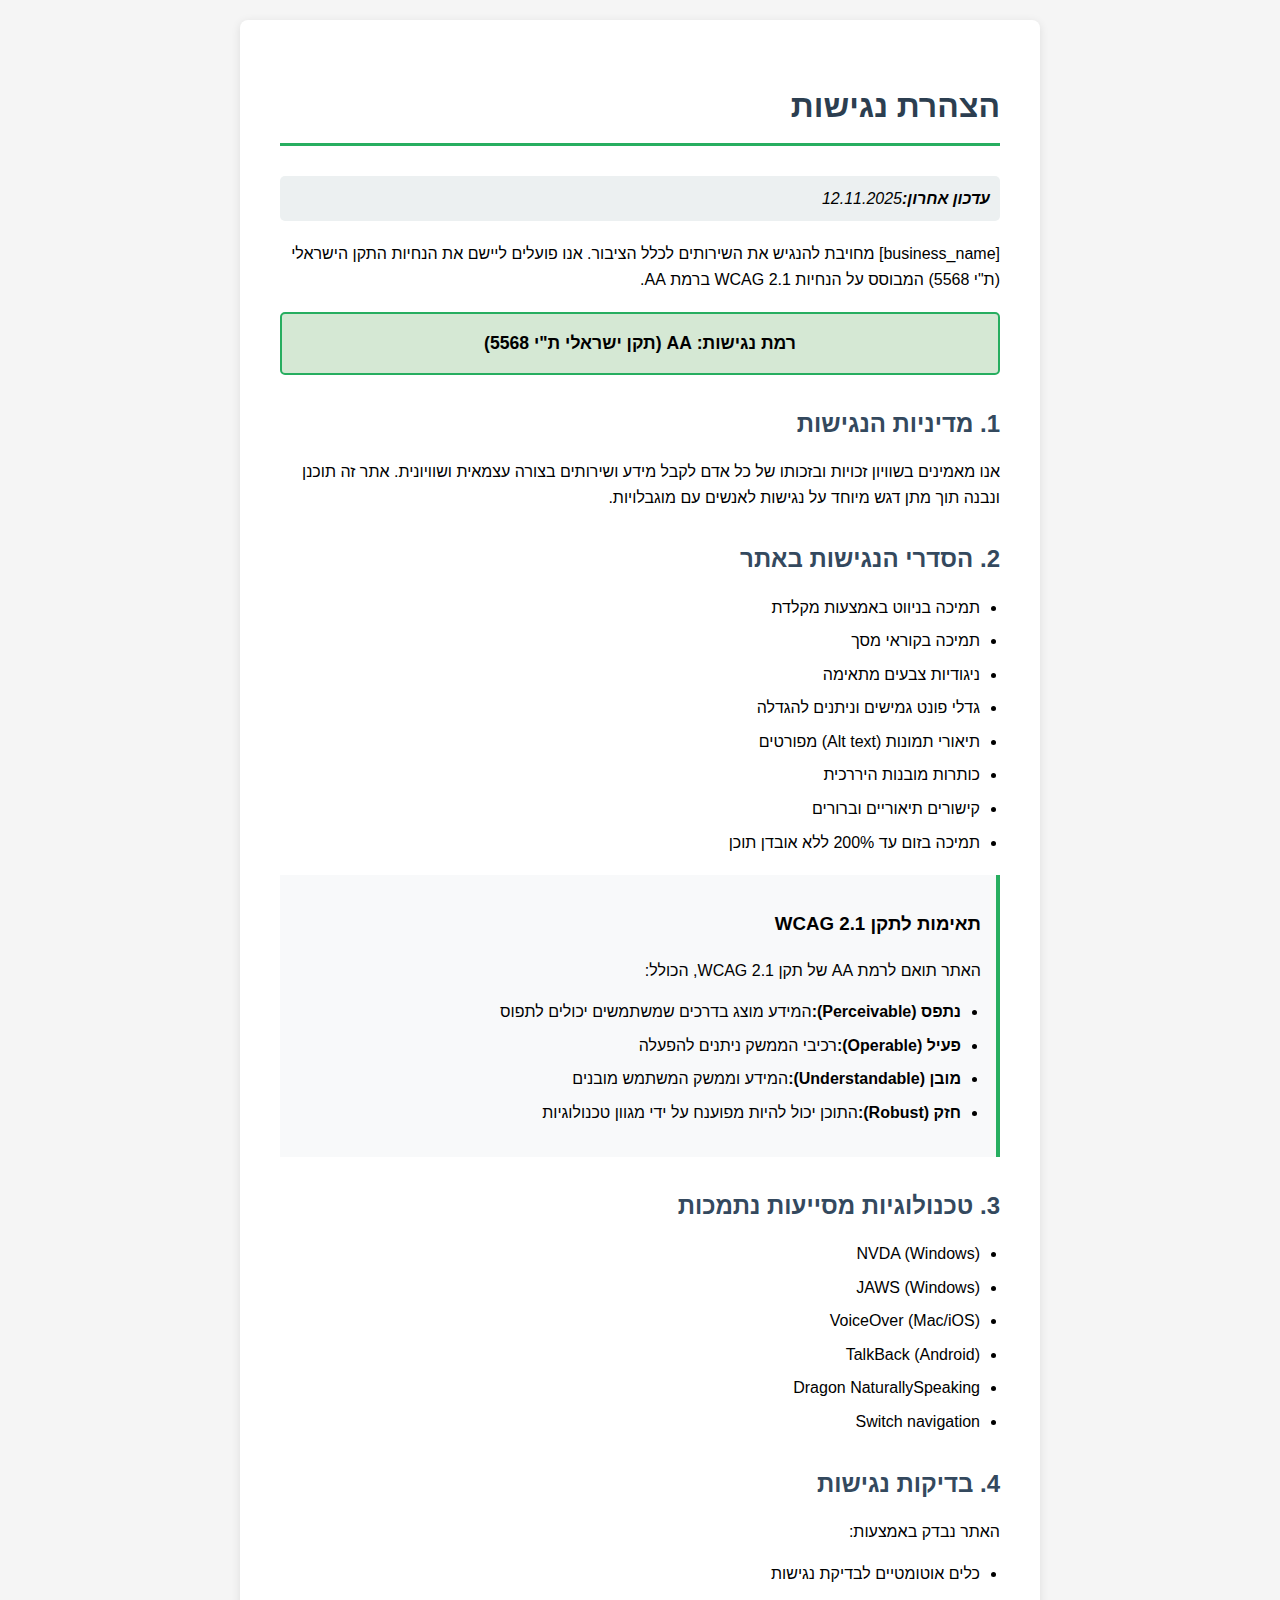
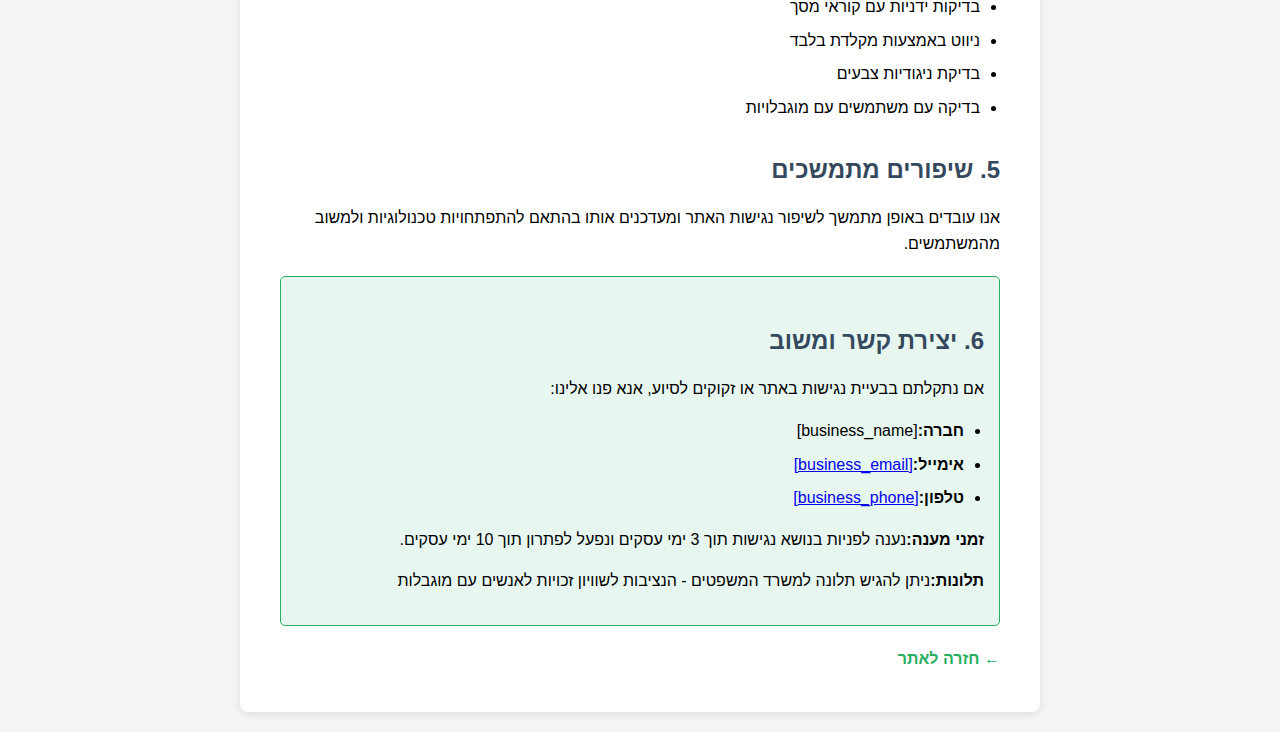
<file: public/accessibility.html>
<!doctype html><html dir="rtl" lang="he"><head><meta charset="UTF-8"><meta content="width=device-width,initial-scale=1" name="viewport"><title>הצהרת נגישות - [business_name]</title><style>body{font-family:'Segoe UI',Tahoma,Geneva,Verdana,sans-serif;line-height:1.6;max-width:800px;margin:0 auto;padding:20px;background-color:#f5f5f5;direction:rtl}.container{background:#fff;padding:40px;border-radius:8px;box-shadow:0 2px 10px rgba(0,0,0,.1)}h1{color:#2c3e50;border-bottom:3px solid #27ae60;padding-bottom:10px;margin-bottom:30px}h2{color:#34495e;margin-top:30px;margin-bottom:15px}.last-updated{background:#ecf0f1;padding:10px;border-radius:5px;margin-bottom:20px;font-style:italic}.contact-info{background:#e8f6f0;border:1px solid #27ae60;padding:15px;border-radius:5px;margin-top:20px}.compliance-level{background:#d5e8d4;border:2px solid #27ae60;padding:15px;border-radius:5px;margin:20px 0;text-align:center;font-weight:700;font-size:1.1em}ul{padding-right:20px}li{margin-bottom:8px}.back-link{display:inline-block;margin-top:20px;color:#27ae60;text-decoration:none;font-weight:700}.back-link:hover{text-decoration:underline}.wcag-info{background:#f8f9fa;border-right:4px solid #27ae60;padding:15px;margin:20px 0}</style></head><body><div class="container"><h1>הצהרת נגישות</h1><div class="last-updated"><strong>עדכון אחרון:</strong>12.11.2025</div><p>[business_name] מחויבת להנגיש את השירותים לכלל הציבור. אנו פועלים ליישם את הנחיות התקן הישראלי (ת"י 5568) המבוסס על הנחיות WCAG 2.1 ברמת AA.</p><div class="compliance-level">רמת נגישות: AA (תקן ישראלי ת"י 5568)</div><h2>1. מדיניות הנגישות</h2><p>אנו מאמינים בשוויון זכויות ובזכותו של כל אדם לקבל מידע ושירותים בצורה עצמאית ושוויונית. אתר זה תוכנן ונבנה תוך מתן דגש מיוחד על נגישות לאנשים עם מוגבלויות.</p><h2>2. הסדרי הנגישות באתר</h2><ul><li>תמיכה בניווט באמצעות מקלדת</li><li>תמיכה בקוראי מסך</li><li>ניגודיות צבעים מתאימה</li><li>גדלי פונט גמישים וניתנים להגדלה</li><li>תיאורי תמונות (Alt text) מפורטים</li><li>כותרות מובנות היררכית</li><li>קישורים תיאוריים וברורים</li><li>תמיכה בזום עד 200% ללא אובדן תוכן</li></ul><div class="wcag-info"><h3>תאימות לתקן WCAG 2.1</h3><p>האתר תואם לרמת AA של תקן WCAG 2.1, הכולל:</p><ul><li><strong>נתפס (Perceivable):</strong>המידע מוצג בדרכים שמשתמשים יכולים לתפוס</li><li><strong>פעיל (Operable):</strong>רכיבי הממשק ניתנים להפעלה</li><li><strong>מובן (Understandable):</strong>המידע וממשק המשתמש מובנים</li><li><strong>חזק (Robust):</strong>התוכן יכול להיות מפוענח על ידי מגוון טכנולוגיות</li></ul></div><h2>3. טכנולוגיות מסייעות נתמכות</h2><ul><li>NVDA (Windows)</li><li>JAWS (Windows)</li><li>VoiceOver (Mac/iOS)</li><li>TalkBack (Android)</li><li>Dragon NaturallySpeaking</li><li>Switch navigation</li></ul><h2>4. בדיקות נגישות</h2><p>האתר נבדק באמצעות:</p><ul><li>כלים אוטומטיים לבדיקת נגישות</li><li>בדיקות ידניות עם קוראי מסך</li><li>ניווט באמצעות מקלדת בלבד</li><li>בדיקת ניגודיות צבעים</li><li>בדיקה עם משתמשים עם מוגבלויות</li></ul><h2>5. שיפורים מתמשכים</h2><p>אנו עובדים באופן מתמשך לשיפור נגישות האתר ומעדכנים אותו בהתאם להתפתחויות טכנולוגיות ולמשוב מהמשתמשים.</p><div class="contact-info"><h2>6. יצירת קשר ומשוב</h2><p>אם נתקלתם בבעיית נגישות באתר או זקוקים לסיוע, אנא פנו אלינו:</p><ul><li><strong>חברה:</strong>[business_name]</li><li><strong>אימייל:</strong><a href="mailto:[business_email]">[business_email]</a></li><li><strong>טלפון:</strong><a href="tel:[business_phone]">[business_phone]</a></li></ul><p><strong>זמני מענה:</strong>נענה לפניות בנושא נגישות תוך 3 ימי עסקים ונפעל לפתרון תוך 10 ימי עסקים.</p><p><strong>תלונות:</strong>ניתן להגיש תלונה למשרד המשפטים - הנציבות לשוויון זכויות לאנשים עם מוגבלות</p></div><a href="/" class="back-link">← חזרה לאתר</a></div></body></html>
</file>
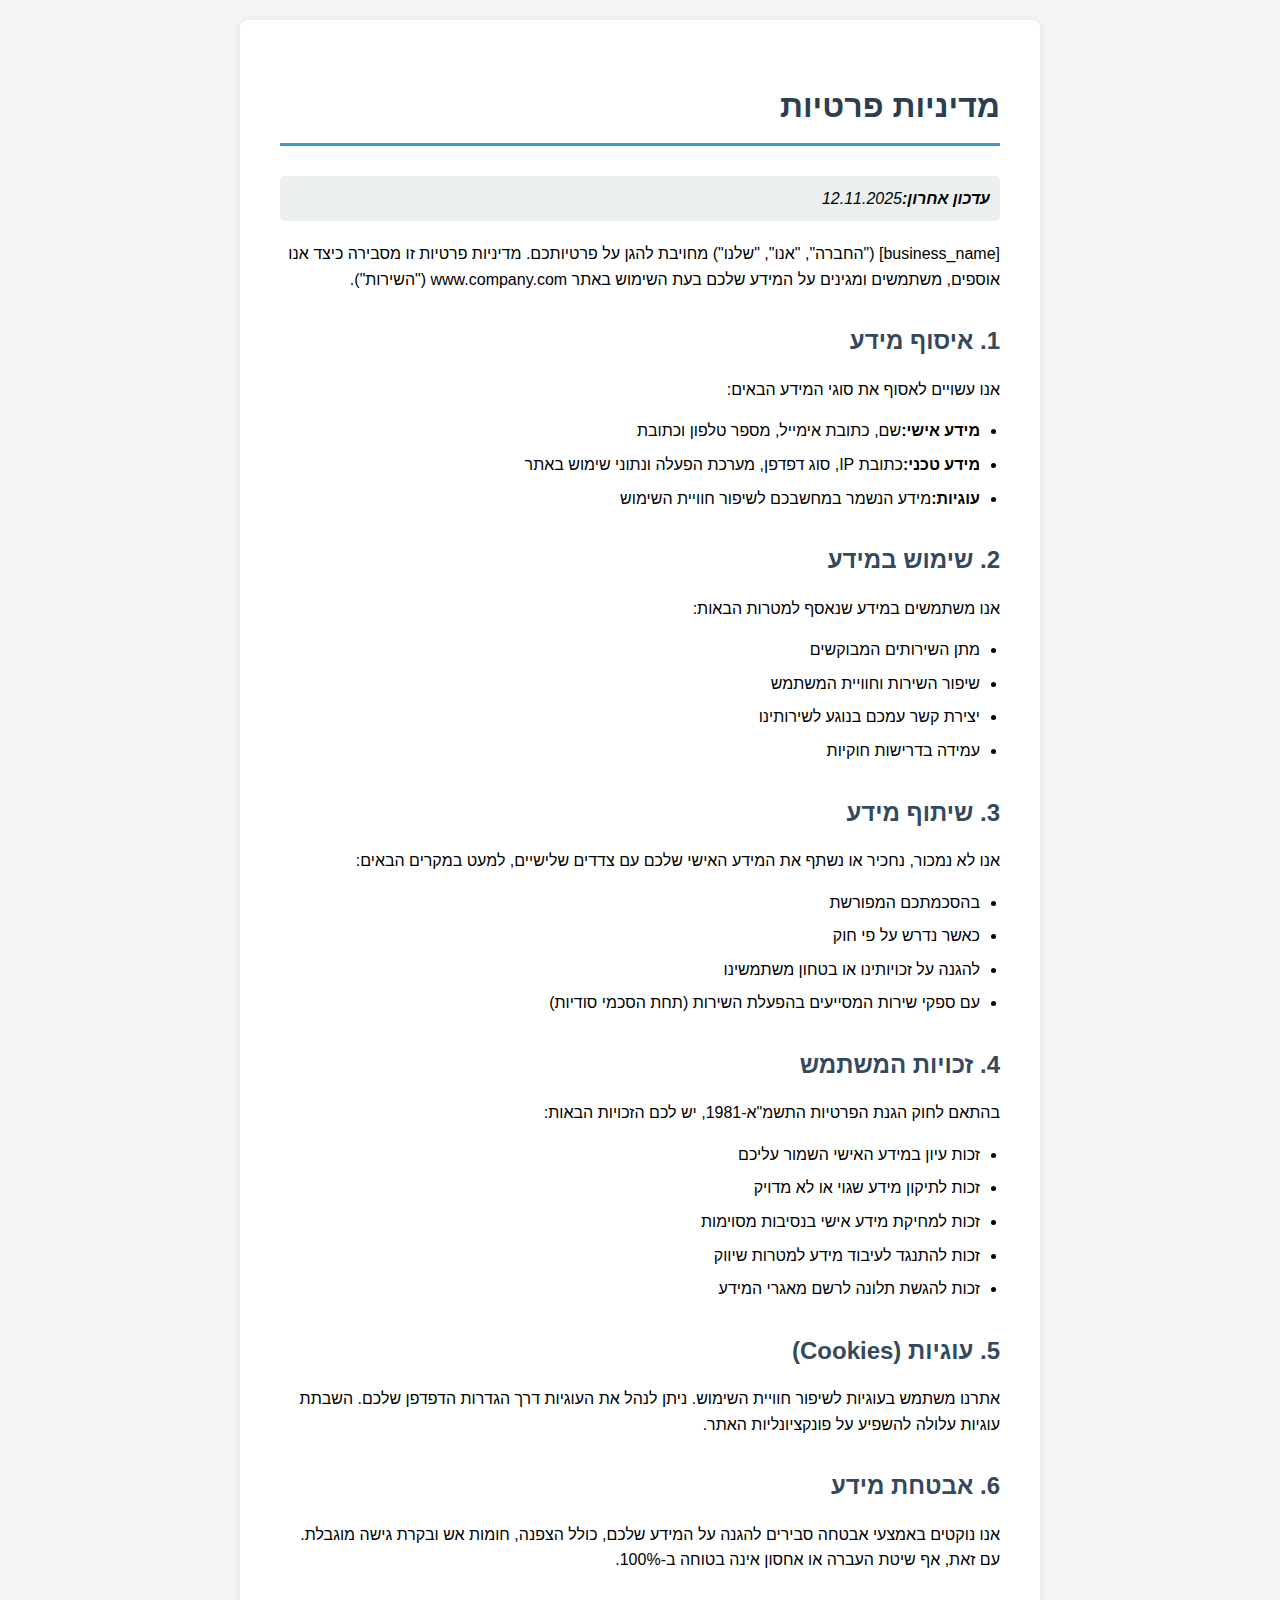
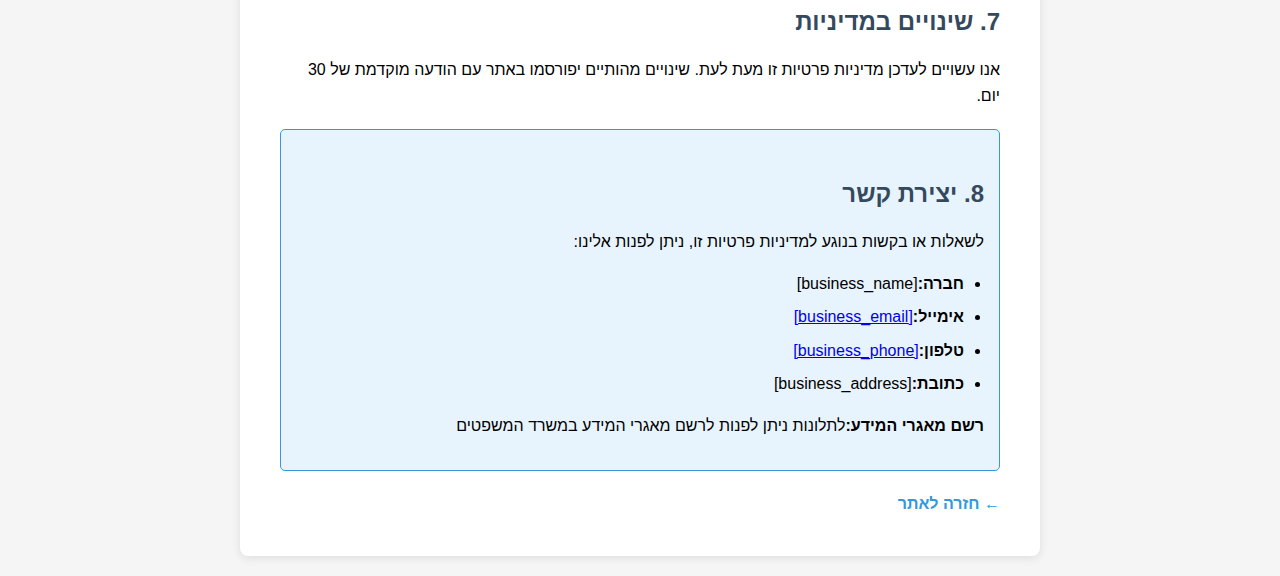
<file: public/privacy.html>
<!doctype html><html dir="rtl" lang="he"><head><meta charset="UTF-8"><meta content="width=device-width,initial-scale=1" name="viewport"><title>מדיניות פרטיות - [business_name]</title><style>body{font-family:'Segoe UI',Tahoma,Geneva,Verdana,sans-serif;line-height:1.6;max-width:800px;margin:0 auto;padding:20px;background-color:#f5f5f5;direction:rtl}.container{background:#fff;padding:40px;border-radius:8px;box-shadow:0 2px 10px rgba(0,0,0,.1)}h1{color:#2c3e50;border-bottom:3px solid #3498db;padding-bottom:10px;margin-bottom:30px}h2{color:#34495e;margin-top:30px;margin-bottom:15px}.last-updated{background:#ecf0f1;padding:10px;border-radius:5px;margin-bottom:20px;font-style:italic}.contact-info{background:#e8f4fd;border:1px solid #3498db;padding:15px;border-radius:5px;margin-top:20px}ul{padding-right:20px}li{margin-bottom:8px}.back-link{display:inline-block;margin-top:20px;color:#3498db;text-decoration:none;font-weight:700}.back-link:hover{text-decoration:underline}</style></head><body><div class="container"><h1>מדיניות פרטיות</h1><div class="last-updated"><strong>עדכון אחרון:</strong>12.11.2025</div><p>[business_name] ("החברה", "אנו", "שלנו") מחויבת להגן על פרטיותכם. מדיניות פרטיות זו מסבירה כיצד אנו אוספים, משתמשים ומגינים על המידע שלכם בעת השימוש באתר www.company.com ("השירות").</p><h2>1. איסוף מידע</h2><p>אנו עשויים לאסוף את סוגי המידע הבאים:</p><ul><li><strong>מידע אישי:</strong>שם, כתובת אימייל, מספר טלפון וכתובת</li><li><strong>מידע טכני:</strong>כתובת IP, סוג דפדפן, מערכת הפעלה ונתוני שימוש באתר</li><li><strong>עוגיות:</strong>מידע הנשמר במחשבכם לשיפור חוויית השימוש</li></ul><h2>2. שימוש במידע</h2><p>אנו משתמשים במידע שנאסף למטרות הבאות:</p><ul><li>מתן השירותים המבוקשים</li><li>שיפור השירות וחוויית המשתמש</li><li>יצירת קשר עמכם בנוגע לשירותינו</li><li>עמידה בדרישות חוקיות</li></ul><h2>3. שיתוף מידע</h2><p>אנו לא נמכור, נחכיר או נשתף את המידע האישי שלכם עם צדדים שלישיים, למעט במקרים הבאים:</p><ul><li>בהסכמתכם המפורשת</li><li>כאשר נדרש על פי חוק</li><li>להגנה על זכויותינו או בטחון משתמשינו</li><li>עם ספקי שירות המסייעים בהפעלת השירות (תחת הסכמי סודיות)</li></ul><h2>4. זכויות המשתמש</h2><p>בהתאם לחוק הגנת הפרטיות התשמ"א-1981, יש לכם הזכויות הבאות:</p><ul><li>זכות עיון במידע האישי השמור עליכם</li><li>זכות לתיקון מידע שגוי או לא מדויק</li><li>זכות למחיקת מידע אישי בנסיבות מסוימות</li><li>זכות להתנגד לעיבוד מידע למטרות שיווק</li><li>זכות להגשת תלונה לרשם מאגרי המידע</li></ul><h2>5. עוגיות (Cookies)</h2><p>אתרנו משתמש בעוגיות לשיפור חוויית השימוש. ניתן לנהל את העוגיות דרך הגדרות הדפדפן שלכם. השבתת עוגיות עלולה להשפיע על פונקציונליות האתר.</p><h2>6. אבטחת מידע</h2><p>אנו נוקטים באמצעי אבטחה סבירים להגנה על המידע שלכם, כולל הצפנה, חומות אש ובקרת גישה מוגבלת. עם זאת, אף שיטת העברה או אחסון אינה בטוחה ב-100%.</p><h2>7. שינויים במדיניות</h2><p>אנו עשויים לעדכן מדיניות פרטיות זו מעת לעת. שינויים מהותיים יפורסמו באתר עם הודעה מוקדמת של 30 יום.</p><div class="contact-info"><h2>8. יצירת קשר</h2><p>לשאלות או בקשות בנוגע למדיניות פרטיות זו, ניתן לפנות אלינו:</p><ul><li><strong>חברה:</strong>[business_name]</li><li><strong>אימייל:</strong><a href="mailto:[business_email]">[business_email]</a></li><li><strong>טלפון:</strong><a href="tel:[business_phone]">[business_phone]</a></li><li><strong>כתובת:</strong>[business_address]</li></ul><p><strong>רשם מאגרי המידע:</strong>לתלונות ניתן לפנות לרשם מאגרי המידע במשרד המשפטים</p></div><a href="/" class="back-link">← חזרה לאתר</a></div></body></html>
</file>
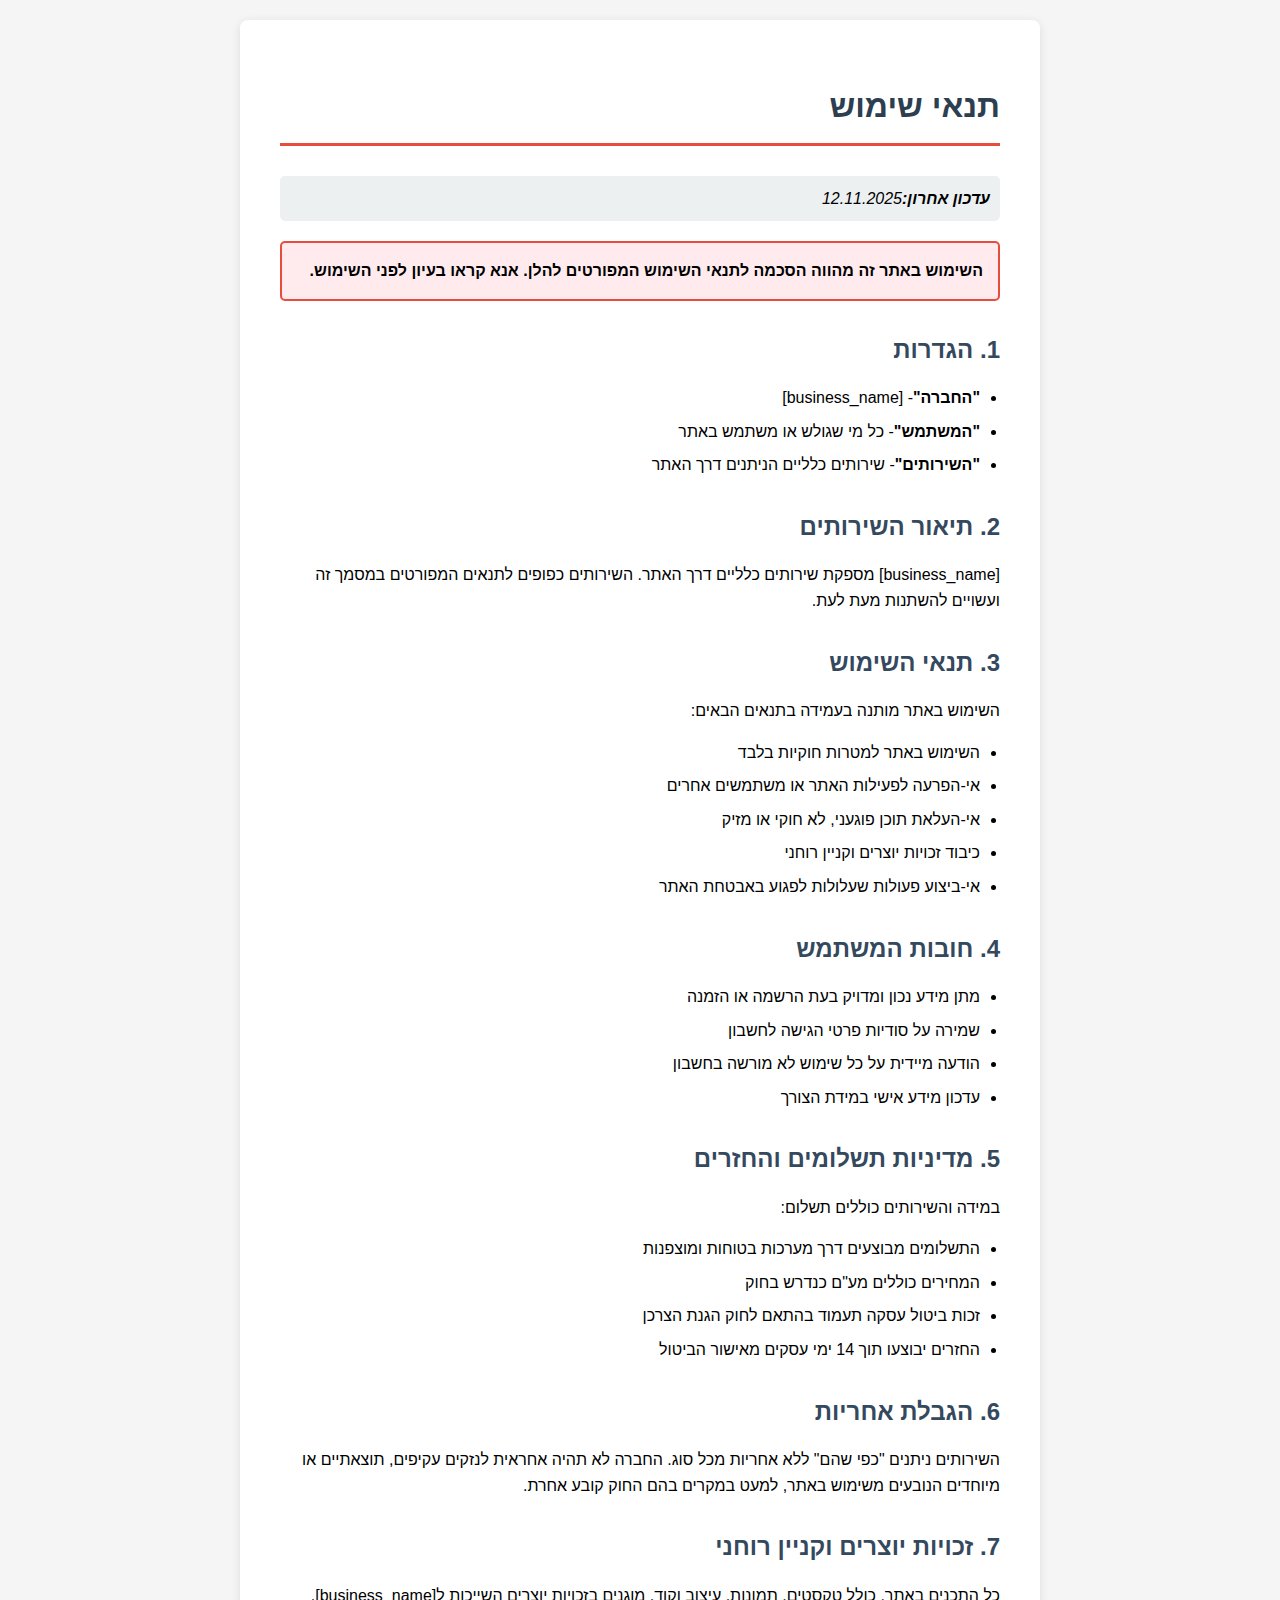
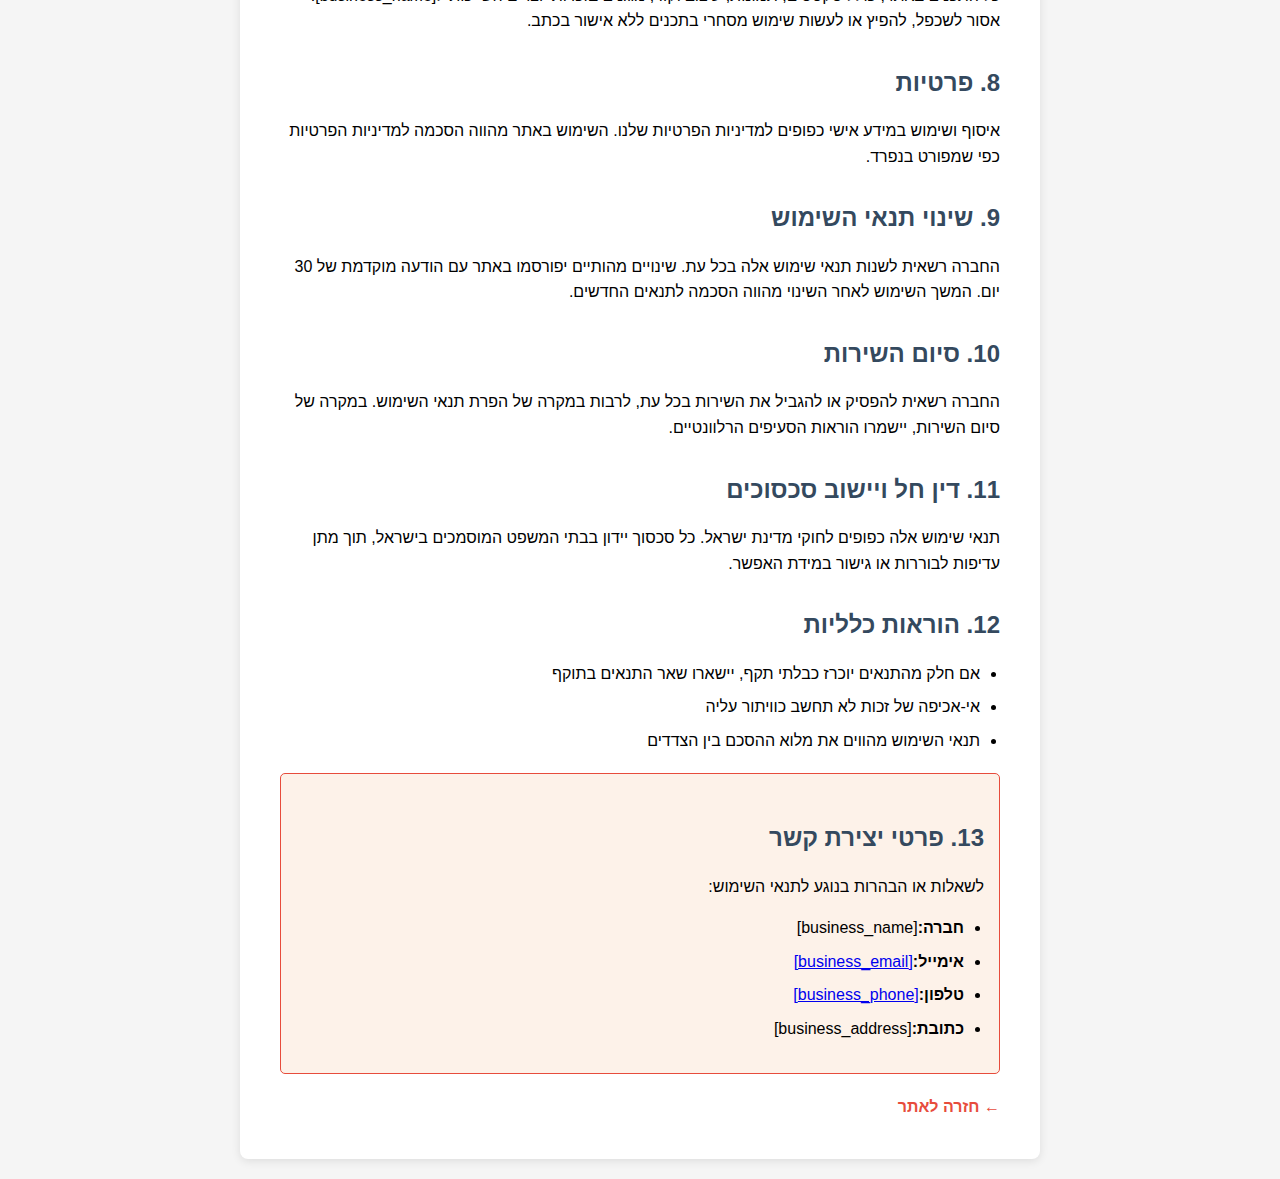
<file: public/terms.html>
<!doctype html><html dir="rtl" lang="he"><head><meta charset="UTF-8"><meta content="width=device-width,initial-scale=1" name="viewport"><title>תנאי שימוש - [business_name]</title><style>body{font-family:'Segoe UI',Tahoma,Geneva,Verdana,sans-serif;line-height:1.6;max-width:800px;margin:0 auto;padding:20px;background-color:#f5f5f5;direction:rtl}.container{background:#fff;padding:40px;border-radius:8px;box-shadow:0 2px 10px rgba(0,0,0,.1)}h1{color:#2c3e50;border-bottom:3px solid #e74c3c;padding-bottom:10px;margin-bottom:30px}h2{color:#34495e;margin-top:30px;margin-bottom:15px}.last-updated{background:#ecf0f1;padding:10px;border-radius:5px;margin-bottom:20px;font-style:italic}.contact-info{background:#fdf2e9;border:1px solid #e74c3c;padding:15px;border-radius:5px;margin-top:20px}.important-notice{background:#ffebee;border:2px solid #e74c3c;padding:15px;border-radius:5px;margin:20px 0;font-weight:700}ul{padding-right:20px}li{margin-bottom:8px}.back-link{display:inline-block;margin-top:20px;color:#e74c3c;text-decoration:none;font-weight:700}.back-link:hover{text-decoration:underline}</style></head><body><div class="container"><h1>תנאי שימוש</h1><div class="last-updated"><strong>עדכון אחרון:</strong>12.11.2025</div><div class="important-notice">השימוש באתר זה מהווה הסכמה לתנאי השימוש המפורטים להלן. אנא קראו בעיון לפני השימוש.</div><h2>1. הגדרות</h2><ul><li><strong>"החברה"</strong>- [business_name]</li><li><strong>"המשתמש"</strong>- כל מי שגולש או משתמש באתר</li><li><strong>"השירותים"</strong>- שירותים כלליים הניתנים דרך האתר</li></ul><h2>2. תיאור השירותים</h2><p>[business_name] מספקת שירותים כלליים דרך האתר. השירותים כפופים לתנאים המפורטים במסמך זה ועשויים להשתנות מעת לעת.</p><h2>3. תנאי השימוש</h2><p>השימוש באתר מותנה בעמידה בתנאים הבאים:</p><ul><li>השימוש באתר למטרות חוקיות בלבד</li><li>אי-הפרעה לפעילות האתר או משתמשים אחרים</li><li>אי-העלאת תוכן פוגעני, לא חוקי או מזיק</li><li>כיבוד זכויות יוצרים וקניין רוחני</li><li>אי-ביצוע פעולות שעלולות לפגוע באבטחת האתר</li></ul><h2>4. חובות המשתמש</h2><ul><li>מתן מידע נכון ומדויק בעת הרשמה או הזמנה</li><li>שמירה על סודיות פרטי הגישה לחשבון</li><li>הודעה מיידית על כל שימוש לא מורשה בחשבון</li><li>עדכון מידע אישי במידת הצורך</li></ul><h2>5. מדיניות תשלומים והחזרים</h2><p>במידה והשירותים כוללים תשלום:</p><ul><li>התשלומים מבוצעים דרך מערכות בטוחות ומוצפנות</li><li>המחירים כוללים מע"ם כנדרש בחוק</li><li>זכות ביטול עסקה תעמוד בהתאם לחוק הגנת הצרכן</li><li>החזרים יבוצעו תוך 14 ימי עסקים מאישור הביטול</li></ul><h2>6. הגבלת אחריות</h2><p>השירותים ניתנים "כפי שהם" ללא אחריות מכל סוג. החברה לא תהיה אחראית לנזקים עקיפים, תוצאתיים או מיוחדים הנובעים משימוש באתר, למעט במקרים בהם החוק קובע אחרת.</p><h2>7. זכויות יוצרים וקניין רוחני</h2><p>כל התכנים באתר, כולל טקסטים, תמונות, עיצוב וקוד, מוגנים בזכויות יוצרים השייכות ל[business_name]. אסור לשכפל, להפיץ או לעשות שימוש מסחרי בתכנים ללא אישור בכתב.</p><h2>8. פרטיות</h2><p>איסוף ושימוש במידע אישי כפופים למדיניות הפרטיות שלנו. השימוש באתר מהווה הסכמה למדיניות הפרטיות כפי שמפורט בנפרד.</p><h2>9. שינוי תנאי השימוש</h2><p>החברה רשאית לשנות תנאי שימוש אלה בכל עת. שינויים מהותיים יפורסמו באתר עם הודעה מוקדמת של 30 יום. המשך השימוש לאחר השינוי מהווה הסכמה לתנאים החדשים.</p><h2>10. סיום השירות</h2><p>החברה רשאית להפסיק או להגביל את השירות בכל עת, לרבות במקרה של הפרת תנאי השימוש. במקרה של סיום השירות, יישמרו הוראות הסעיפים הרלוונטיים.</p><h2>11. דין חל ויישוב סכסוכים</h2><p>תנאי שימוש אלה כפופים לחוקי מדינת ישראל. כל סכסוך יידון בבתי המשפט המוסמכים בישראל, תוך מתן עדיפות לבוררות או גישור במידת האפשר.</p><h2>12. הוראות כלליות</h2><ul><li>אם חלק מהתנאים יוכרז כבלתי תקף, יישארו שאר התנאים בתוקף</li><li>אי-אכיפה של זכות לא תחשב כוויתור עליה</li><li>תנאי השימוש מהווים את מלוא ההסכם בין הצדדים</li></ul><div class="contact-info"><h2>13. פרטי יצירת קשר</h2><p>לשאלות או הבהרות בנוגע לתנאי השימוש:</p><ul><li><strong>חברה:</strong>[business_name]</li><li><strong>אימייל:</strong><a href="mailto:[business_email]">[business_email]</a></li><li><strong>טלפון:</strong><a href="tel:[business_phone]">[business_phone]</a></li><li><strong>כתובת:</strong>[business_address]</li></ul></div><a href="/" class="back-link">← חזרה לאתר</a></div></body></html>
</file>
